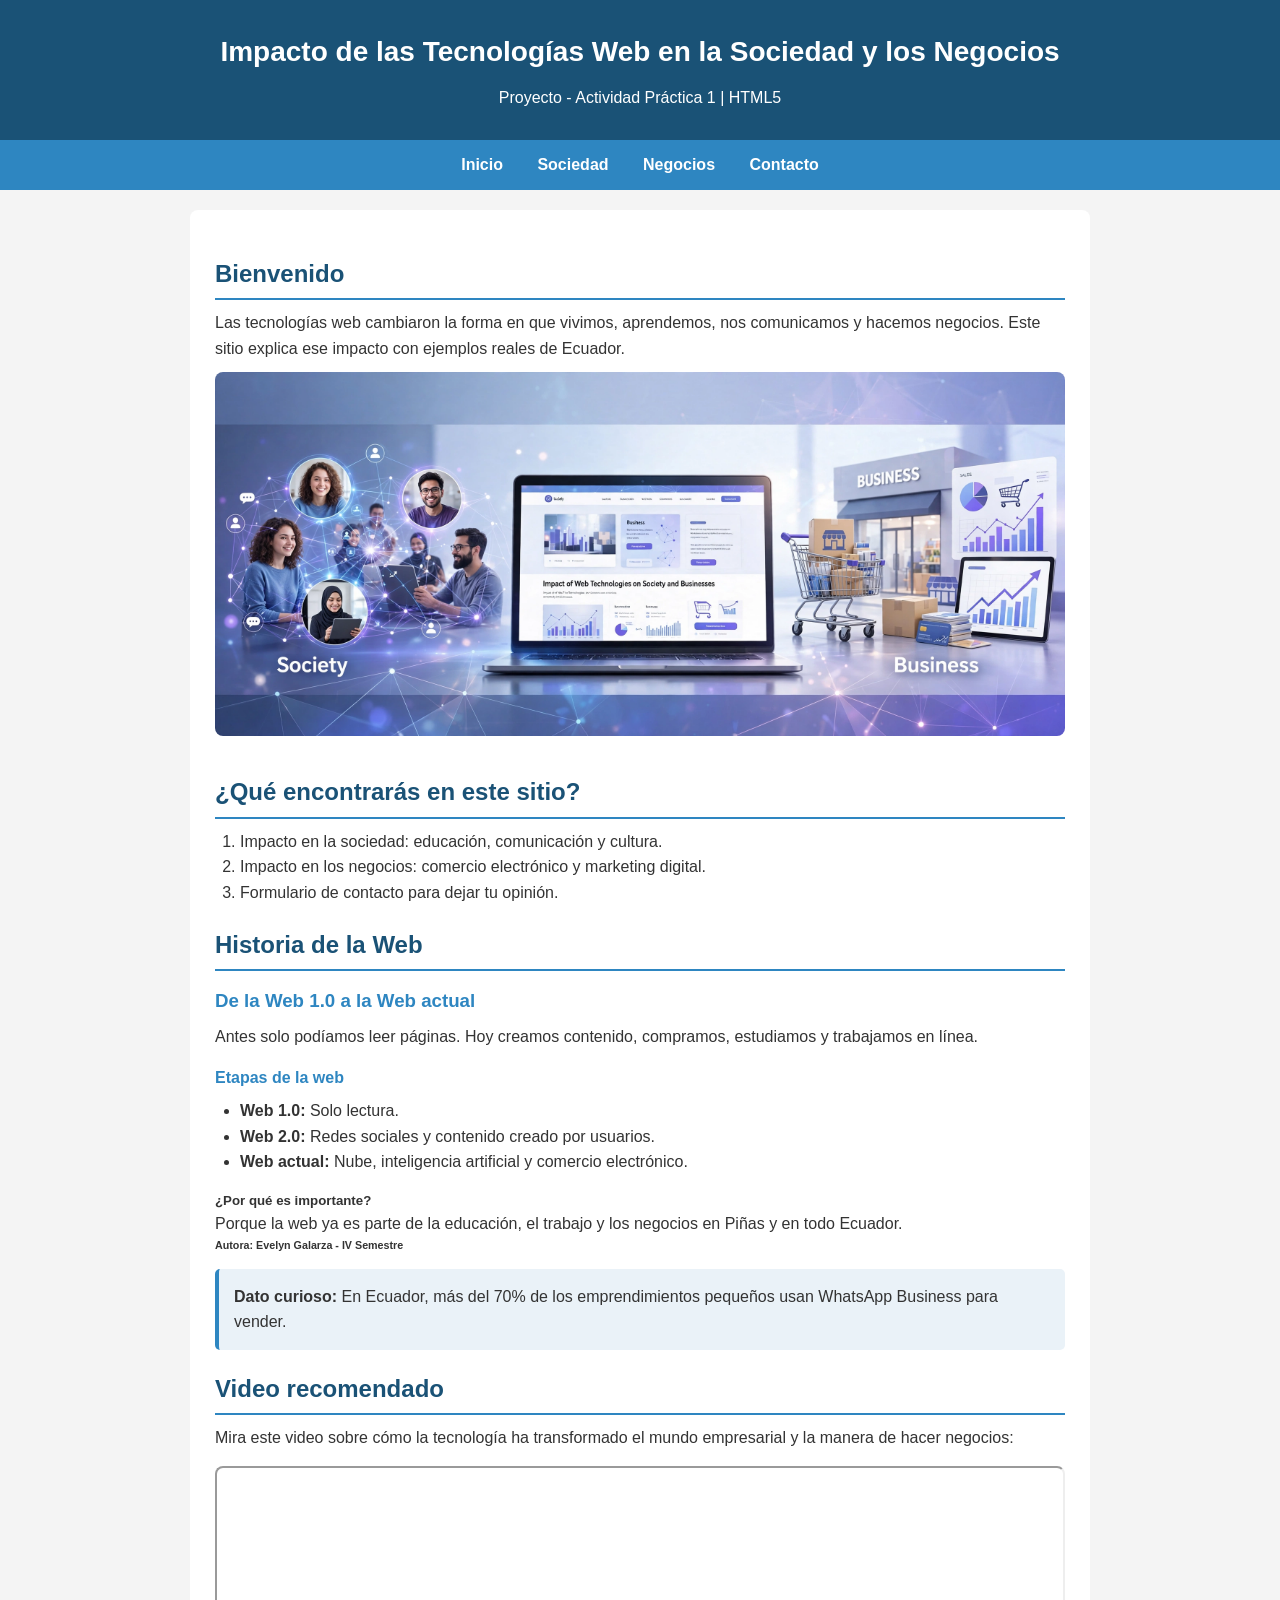
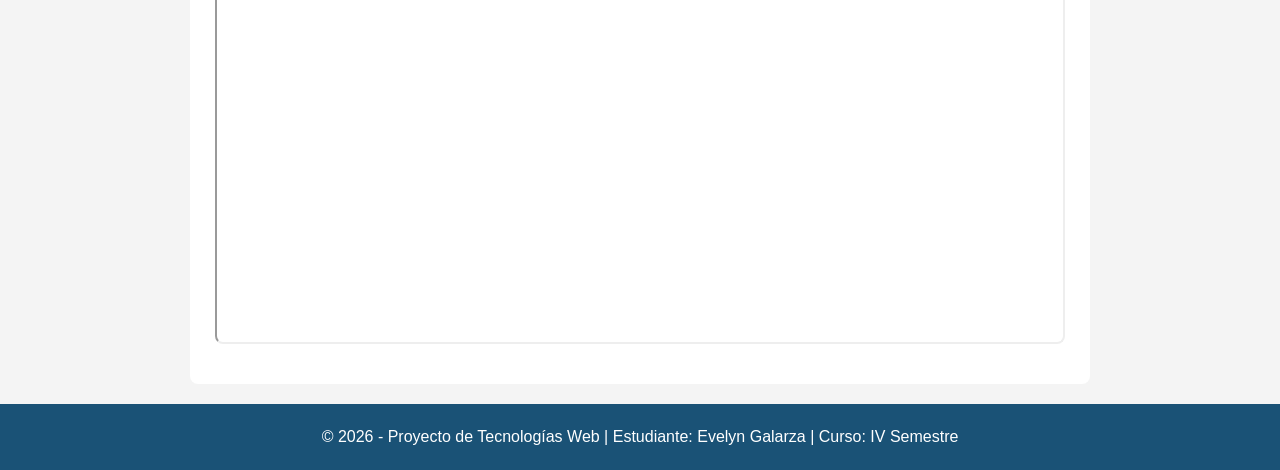
<file: index.html>
<!DOCTYPE html>
<html lang="es">
<head>
  <meta charset="UTF-8">
  <meta name="viewport" content="width=device-width, initial-scale=1.0">
  <title>Impacto de las Tecnologías Web | Inicio</title>
  <link rel="stylesheet" href="css/style.css">
</head>
<body>
  <header>
    <h1>Impacto de las Tecnologías Web en la Sociedad y los Negocios</h1>
    <p>Proyecto - Actividad Práctica 1 | HTML5</p>
  </header>
  <nav>
    <a href="index.html">Inicio</a>
    <a href="pages/sociedad.html">Sociedad</a>
    <a href="pages/negocios.html">Negocios</a>
    <a href="pages/contacto.html">Contacto</a>
  </nav>
  <main>
    <section>
      <h2>Bienvenido</h2>
      <p>Las tecnologías web cambiaron la forma en que vivimos, aprendemos, nos comunicamos y hacemos negocios. Este sitio explica ese impacto con ejemplos reales de Ecuador.</p>
      <img src="images/hero-web.jpg" alt="Personas usando tecnologías web">
    </section>
    <section>
      <h2>¿Qué encontrarás en este sitio?</h2>
      <ol>
        <li>Impacto en la sociedad: educación, comunicación y cultura.</li>
        <li>Impacto en los negocios: comercio electrónico y marketing digital.</li>
        <li>Formulario de contacto para dejar tu opinión.</li>
      </ol>
    </section>
        <section>
      <h2>Historia de la Web</h2>
      <article>
        <h3>De la Web 1.0 a la Web actual</h3>
        <p>Antes solo podíamos leer páginas. Hoy creamos contenido, compramos, estudiamos y trabajamos en línea.</p>
        <h4>Etapas de la web</h4>
        <ul>
          <li><strong>Web 1.0:</strong> Solo lectura.</li>
          <li><strong>Web 2.0:</strong> Redes sociales y contenido creado por usuarios.</li>
          <li><strong>Web actual:</strong> Nube, inteligencia artificial y comercio electrónico.</li>
        </ul>
        <h5>¿Por qué es importante?</h5>
        <p>Porque la web ya es parte de la educación, el trabajo y los negocios en Piñas y en todo Ecuador.</p>
        <h6>Autora: Evelyn Galarza - IV Semestre</h6>
      </article>
      <aside>
        <p><strong>Dato curioso:</strong> En Ecuador, más del 70% de los emprendimientos pequeños usan WhatsApp Business para vender.</p>
      </aside>
    </section>
    <section>
      <h2>Video recomendado</h2>
      <p>Mira este video sobre cómo la tecnología ha transformado el mundo empresarial y la manera de hacer negocios:</p>
      <div class="video-container">
        <iframe src="https://www.youtube.com/embed/eW5QPOsobI8" title="Impacto de internet" allowfullscreen></iframe>
      </div>
    </section>
  </main>
  <footer>
    <p>&copy; 2026 - Proyecto de Tecnologías Web | Estudiante: Evelyn Galarza | Curso: IV Semestre</p>
  </footer>
</body>
</html>
</file>
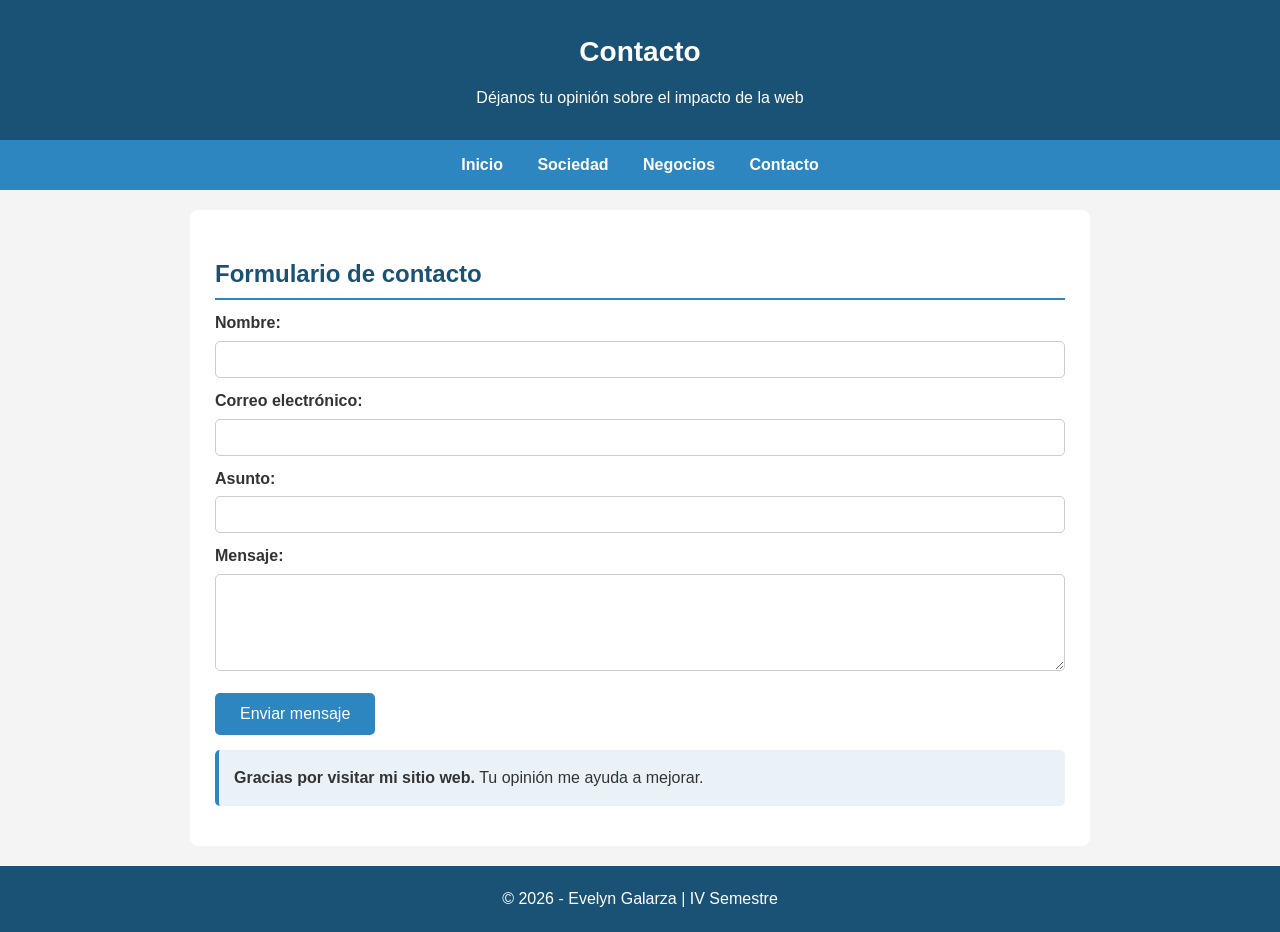
<file: pages/contacto.html>
<!DOCTYPE html>
<html lang="es">
<head>
  <meta charset="UTF-8">
  <meta name="viewport" content="width=device-width, initial-scale=1.0">
  <title>Contacto</title>
  <link rel="stylesheet" href="../css/style.css">
</head>
<body>
  <header><h1>Contacto</h1><p>Déjanos tu opinión sobre el impacto de la web</p></header>
  <nav>
    <a href="../index.html">Inicio</a>
    <a href="sociedad.html">Sociedad</a>
    <a href="negocios.html">Negocios</a>
    <a href="contacto.html">Contacto</a>
  </nav>
  <main>
        <section>
      <h2>Formulario de contacto</h2>
      <form action="#" method="post">
        <label for="nombre">Nombre:</label>
        <input type="text" id="nombre" name="nombre" required>

        <label for="correo">Correo electrónico:</label>
        <input type="email" id="correo" name="correo" required>

        <label for="asunto">Asunto:</label>
        <input type="text" id="asunto" name="asunto" required>

        <label for="mensaje">Mensaje:</label>
        <textarea id="mensaje" name="mensaje" rows="5" required></textarea>

        <button type="submit">Enviar mensaje</button>
      </form>
    </section>
    <aside><p><strong>Gracias por visitar mi sitio web.</strong> Tu opinión me ayuda a mejorar.</p></aside>
  </main>
  <footer><p>&copy; 2026 - Evelyn Galarza | IV Semestre</p></footer>
</body>
</html>
</file>
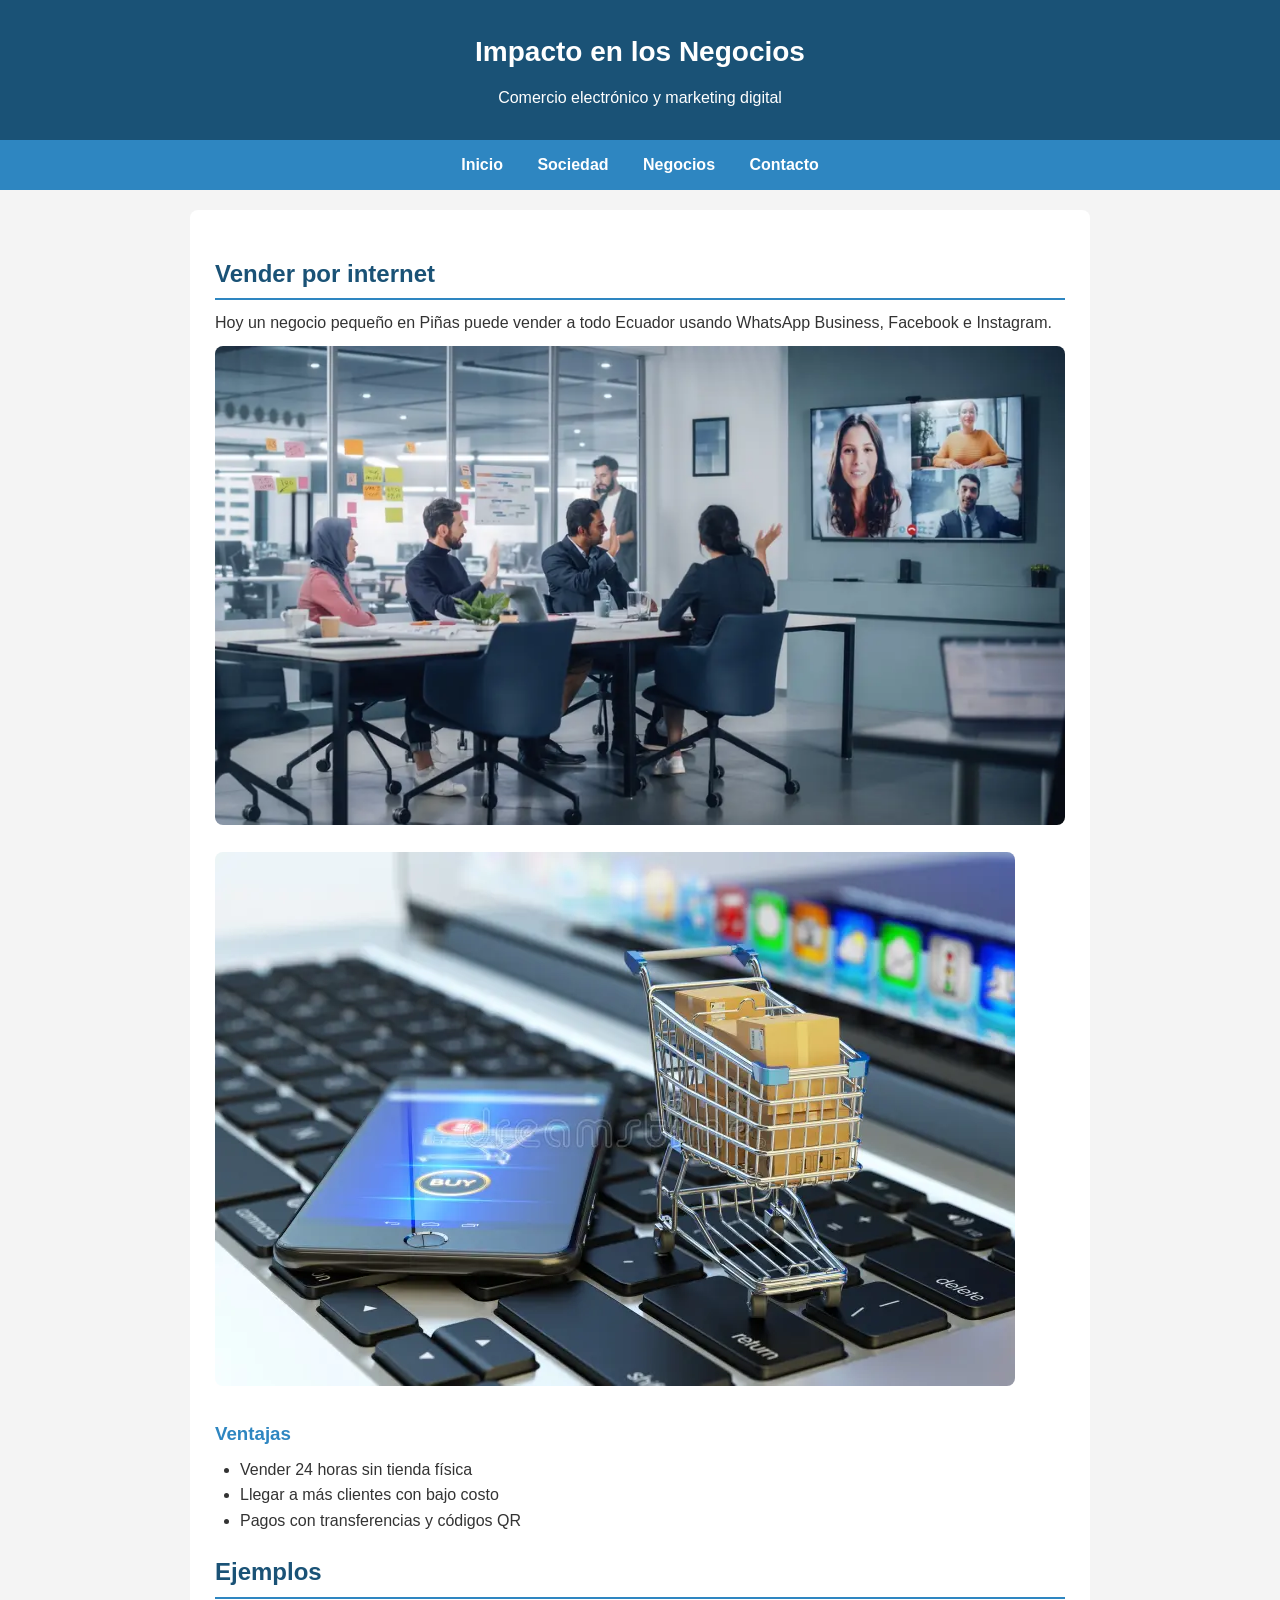
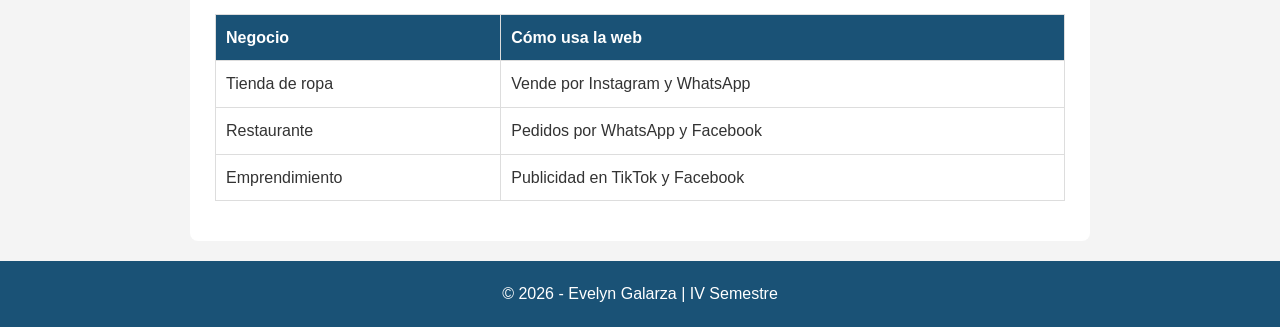
<file: pages/negocios.html>
<!DOCTYPE html>
<html lang="es">
<head>
  <meta charset="UTF-8">
  <meta name="viewport" content="width=device-width, initial-scale=1.0">
  <title>Impacto en los Negocios</title>
  <link rel="stylesheet" href="../css/style.css">
</head>
<body>
  <header><h1>Impacto en los Negocios</h1><p>Comercio electrónico y marketing digital</p></header>
  <nav>
    <a href="../index.html">Inicio</a>
    <a href="sociedad.html">Sociedad</a>
    <a href="negocios.html">Negocios</a>
    <a href="contacto.html">Contacto</a>
  </nav>
  <main>
        <section>
      <h2>Vender por internet</h2>
      <p>Hoy un negocio pequeño en Piñas puede vender a todo Ecuador usando WhatsApp Business, Facebook e Instagram.</p>
      <img src="../images/negocios.jpg" alt="Negocios en línea">
      <img src="../images/comercio.webp" alt="Comercio electrónico">
      <h3>Ventajas</h3>
      <ul><li>Vender 24 horas sin tienda física</li><li>Llegar a más clientes con bajo costo</li><li>Pagos con transferencias y códigos QR</li></ul>
    </section>
    <section>
      <h2>Ejemplos</h2>
      <table>
        <tr><th>Negocio</th><th>Cómo usa la web</th></tr>
        <tr><td>Tienda de ropa</td><td>Vende por Instagram y WhatsApp</td></tr>
        <tr><td>Restaurante</td><td>Pedidos por WhatsApp y Facebook</td></tr>
        <tr><td>Emprendimiento</td><td>Publicidad en TikTok y Facebook</td></tr>
      </table>
    </section>
  </main>
  <footer><p>&copy; 2026 - Evelyn Galarza | IV Semestre</p></footer>
</body>
</html>
</file>
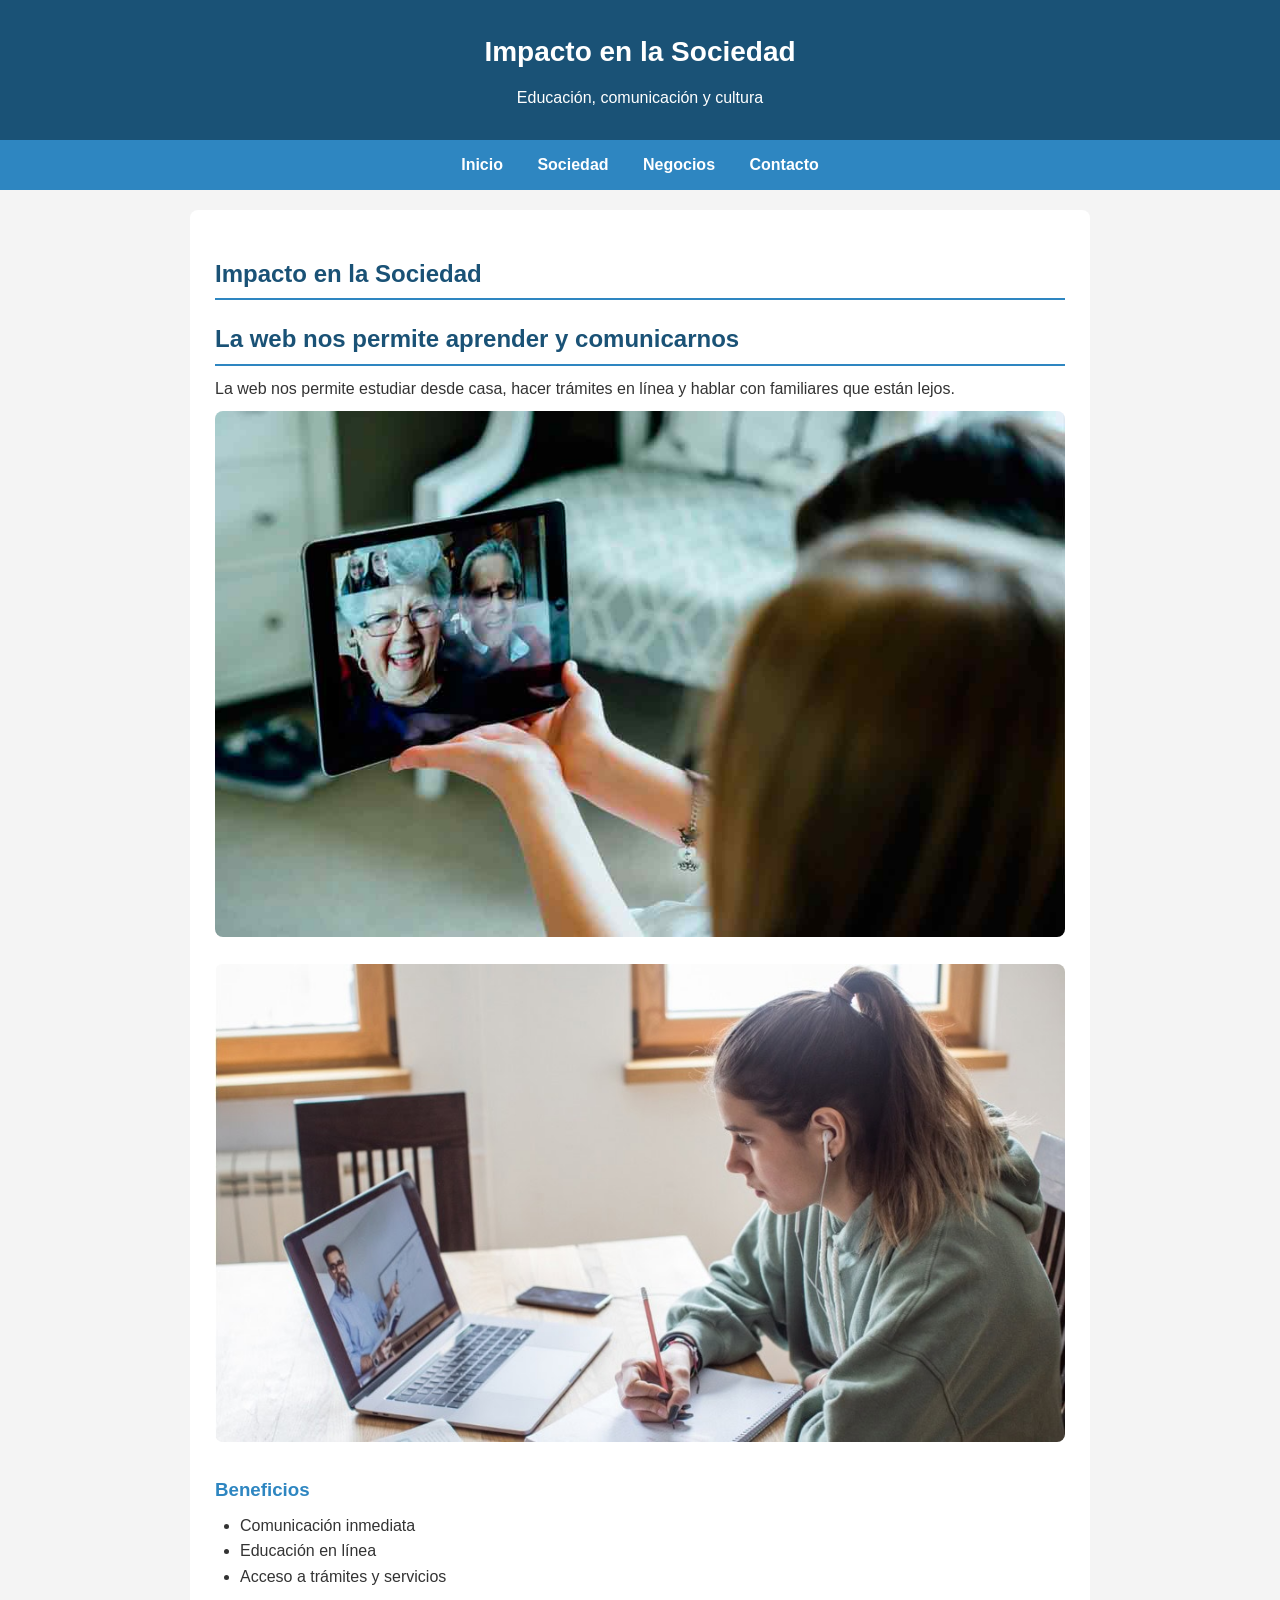
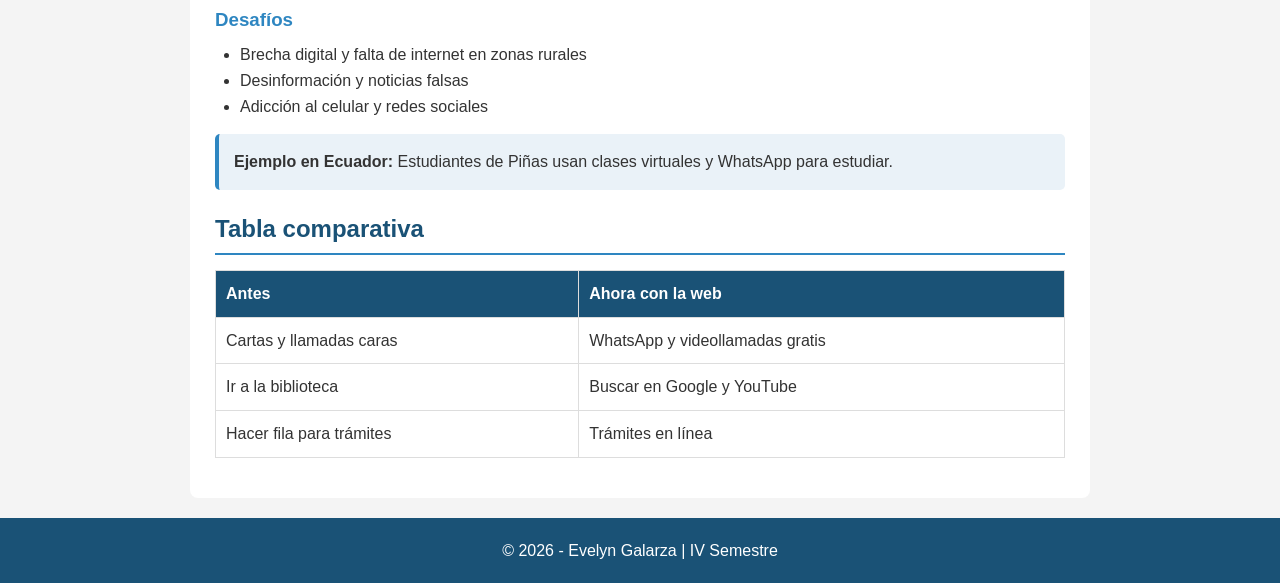
<file: pages/sociedad.html>
<!DOCTYPE html>
<html lang="es">
<head>
  <meta charset="UTF-8">
  <meta name="viewport" content="width=device-width, initial-scale=1.0">
  <title>Impacto en la Sociedad</title>
  <link rel="stylesheet" href="../css/style.css">
</head>
<body>
  <header><h1>Impacto en la Sociedad</h1><p>Educación, comunicación y cultura</p></header>
  <nav>
    <a href="../index.html">Inicio</a>
    <a href="sociedad.html">Sociedad</a>
    <a href="negocios.html">Negocios</a>
    <a href="contacto.html">Contacto</a>
  </nav>
   <main>
    <section>
      <h2>Impacto en la Sociedad</h2>
      <article>
        <h2>La web nos permite aprender y comunicarnos</h2>
        <p>La web nos permite estudiar desde casa, hacer trámites en línea y hablar con familiares que están lejos.</p>
        <img src="../images/sociedad.jpg" alt="Educación en línea">
        <img src="../images/educacion.jpg" alt="Estudiantes usando internet">
        <h3>Beneficios</h3>
        <ul><li>Comunicación inmediata</li><li>Educación en línea</li><li>Acceso a trámites y servicios</li></ul>
        <h3>Desafíos</h3>
        <ul><li>Brecha digital y falta de internet en zonas rurales</li><li>Desinformación y noticias falsas</li><li>Adicción al celular y redes sociales</li></ul>
      </article>
      <aside><p><strong>Ejemplo en Ecuador:</strong> Estudiantes de Piñas usan clases virtuales y WhatsApp para estudiar.</p></aside>
    </section>
    <section>
      <h2>Tabla comparativa</h2>
      <table>
        <tr><th>Antes</th><th>Ahora con la web</th></tr>
        <tr><td>Cartas y llamadas caras</td><td>WhatsApp y videollamadas gratis</td></tr>
        <tr><td>Ir a la biblioteca</td><td>Buscar en Google y YouTube</td></tr>
        <tr><td>Hacer fila para trámites</td><td>Trámites en línea</td></tr>
      </table>
    </section>
  </main>
  <footer><p>&copy; 2026 - Evelyn Galarza | IV Semestre</p></footer>
</body>
</html>
</file>
<file: css/style.css>
* { margin: 0; padding: 0; box-sizing: border-box; }
body { font-family: Arial, sans-serif; line-height: 1.6; color: #333; background: #f4f4f4; }
header { background: #1a5276; color: white; text-align: center; padding: 30px 20px; }
header h1 { font-size: 28px; margin-bottom: 10px; }
nav { background: #2e86c1; text-align: center; padding: 12px; }
nav a { color: white; text-decoration: none; margin: 0 15px; font-weight: bold; }
nav a:hover { text-decoration: underline; }
main { max-width: 900px; margin: 20px auto; background: white; padding: 25px; border-radius: 8px; }
h2 { color: #1a5276; margin: 20px 0 10px; border-bottom: 2px solid #2e86c1; padding-bottom: 5px; }
h3, h4 { color: #2e86c1; margin: 15px 0 8px; }
img { max-width: 100%; border-radius: 8px; margin: 10px 0; }
ul, ol { margin-left: 25px; margin-bottom: 15px; }
aside { background: #eaf2f8; padding: 15px; border-left: 4px solid #2e86c1; margin: 15px 0; border-radius: 5px; }
.video-container { position: relative; padding-bottom: 56.25%; height: 0; overflow: hidden; margin: 15px 0; }
.video-container iframe { position: absolute; top: 0; left: 0; width: 100%; height: 100%; border-radius: 8px; }
table { width: 100%; border-collapse: collapse; margin: 15px 0; }
table th, table td { border: 1px solid #ddd; padding: 10px; text-align: left; }
table th { background: #1a5276; color: white; }
form label { display: block; margin-top: 10px; font-weight: bold; }
form input, form select, form textarea { width: 100%; padding: 10px; margin-top: 5px; border: 1px solid #ccc; border-radius: 5px; }
form button { background: #2e86c1; color: white; border: none; padding: 12px 25px; margin-top: 15px; border-radius: 5px; cursor: pointer; font-size: 16px; }
footer { background: #1a5276; color: white; text-align: center; padding: 20px; margin-top: 20px; }
</file>
